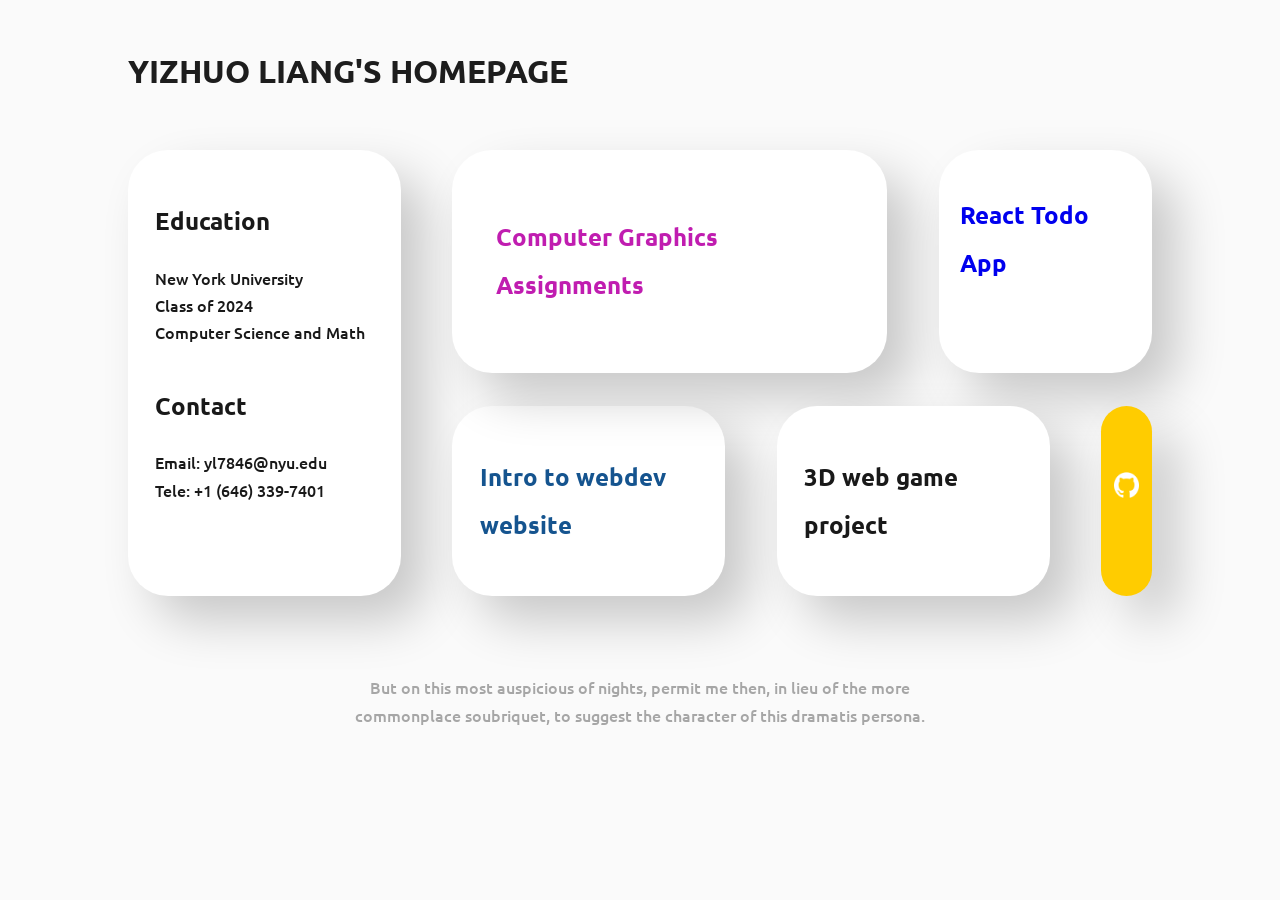
<file: index.html>
<html>

<head>
    <title> Yizhuo Liang's Homepage </title>
    <link rel = "stylesheet" href = "stylesheet.css">
    <link rel="stylesheet" href="gridSettings.css">
    <link rel="icon" href="favicon.ico">
</head>

<body>

    <div id = "navbar" style="background-color: rgb(250, 250, 250); color: rgb(29, 29, 29);" class = "noBorderAtAll">
        <br>
        <h1 class = "h center80" style = "font-size: xx-large;"> YIZHUO LIANG'S HOMEPAGE </h1>
    </div>

    <div class = "wrapper center80">

        <div class = "grid one" style = "color: rgb(0, 0, 0, 0.9); height: auto">
            <h2 class = 'h'> Education </h2>
            <p class = "p">
                New York University
                <br>
                Class of 2024
                <br>
                Computer Science and Math
            </p>
            <h2 class = 'h'> Contact </h2>
            <p class = "p">
                Email:  yl7846@nyu.edu
                <br>
                Tele:  +1 (646) 339-7401
            </p>
        </div>

        <a href = "https://yizhuoliang.github.io/web-dev/" class = "grid two" style = "color: rgb(21, 84, 143)">
            <h2 class = 'h'> Intro to webdev website </h2>
        </a>

        <a href = "https://yizhuoliang.github.io/graphics_fa22/" class = "grid six" style = "color: rgb(192, 29, 176)">
            <h2 class = 'h'> Computer Graphics Assignments </h2>
        </a>

        <a href="https://yizhuoliang.github.io/react-todo-app/" class = "grid five">
            <h2 class = 'h'> React Todo App </h2>
        </a>

        <a href = "https://s-earthing.glitch.me/" class = "grid three" style = "color: rgb(0, 0, 0, 0.9); height: auto">
            <h2 class = 'h'> 3D web game project </h2>
        </a>

        <a href = "https://github.com/yizhuoliang" class = "four grid" style = "background-color: rgb(255, 204, 0); height: auto; padding: 0%; padding-top: 130%; padding-left: 25%;">
            <img src="gh-logo.png" class="logo">
        </a>


        
    </div>

    <p class = "center80 p" style = " color: rgba(156, 156, 156, 0.9); width: 50%; padding-top: 60px; text-align: center; margin-top: 4%;"> But on this most auspicious of nights, 
        permit me then, in lieu of the more commonplace soubriquet, 
        to suggest the character of this dramatis persona.
    </p>

    
    
</body>

</html>
</file>
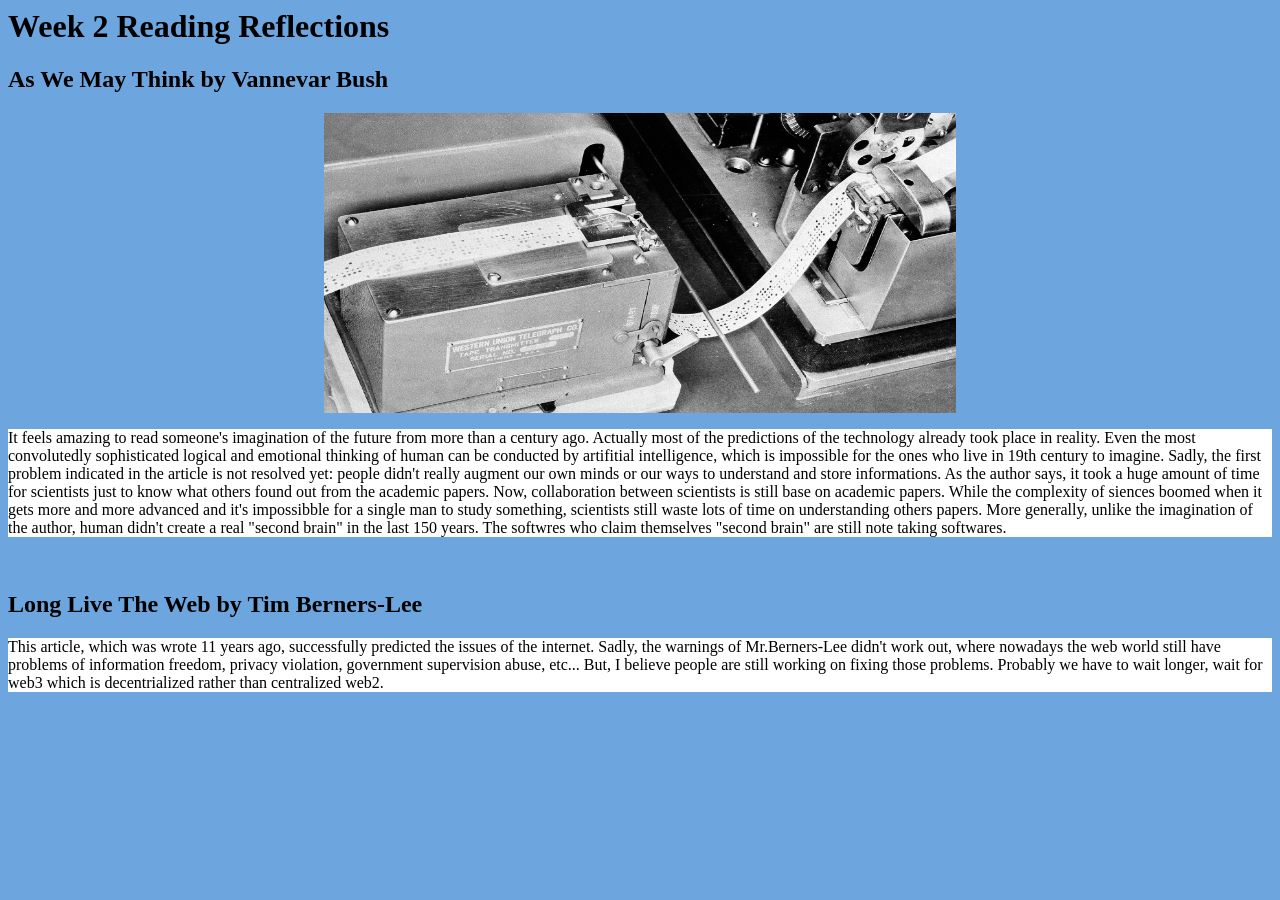
<file: week02/week02.html>
<html>
    <head>
        <title> Week 2 Reading Reflections </title>
        <style>
            .center {
                display: block;
                margin-left: auto;
                margin-right: auto;
                width: 50%;
            }
        </style>
    </head>
    
    <body style = "background-color: rgb(109, 166, 223)">
        <h1> Week 2 Reading Reflections </h1>

        <h2> As We May Think by Vannevar Bush </h2>

        <img src="cover1.jpg" alt="Here is an image" width="500" height="300" class="center">

        <p style = "background-color: rgb(256, 256, 256)">
            It feels amazing to read someone's imagination of the future from more than
            a century ago. Actually most of the predictions of the technology already
            took place in reality. Even the most convolutedly sophisticated logical and
            emotional thinking of human can be conducted by artifitial intelligence, which
            is impossible for the ones who live in 19th century to imagine. Sadly, the 
            first problem indicated in the article is not resolved yet: people didn't 
            really augment our own minds or our ways to understand and store informations.
            As the author says, it took a huge amount of time for scientists just to know
            what others found out from the academic papers. Now, collaboration between
            scientists is still base on academic papers. While the complexity of siences
            boomed when it gets more and more advanced and it's impossibble for a single
            man to study something, scientists still waste lots of time on understanding
            others papers. More generally, unlike the imagination of the author, human
            didn't create a real "second brain" in the last 150 years. The softwres who
            claim themselves "second brain" are still note taking softwares.
        </p> <br>

        <h2> Long Live The Web by Tim Berners-Lee </h2>

        <p style = "background-color: rgb(256, 256, 256)">
            This article, which was wrote 11 years ago, successfully predicted the issues
            of the internet. Sadly, the warnings of Mr.Berners-Lee didn't work out, where
            nowadays the web world still have problems of information freedom, privacy
            violation, government supervision abuse, etc... But, I believe people are still
            working on fixing those problems. Probably we have to wait longer, wait for 
            web3 which is decentrialized rather than centralized web2.
        </p>
    </body>
<html>
</file>
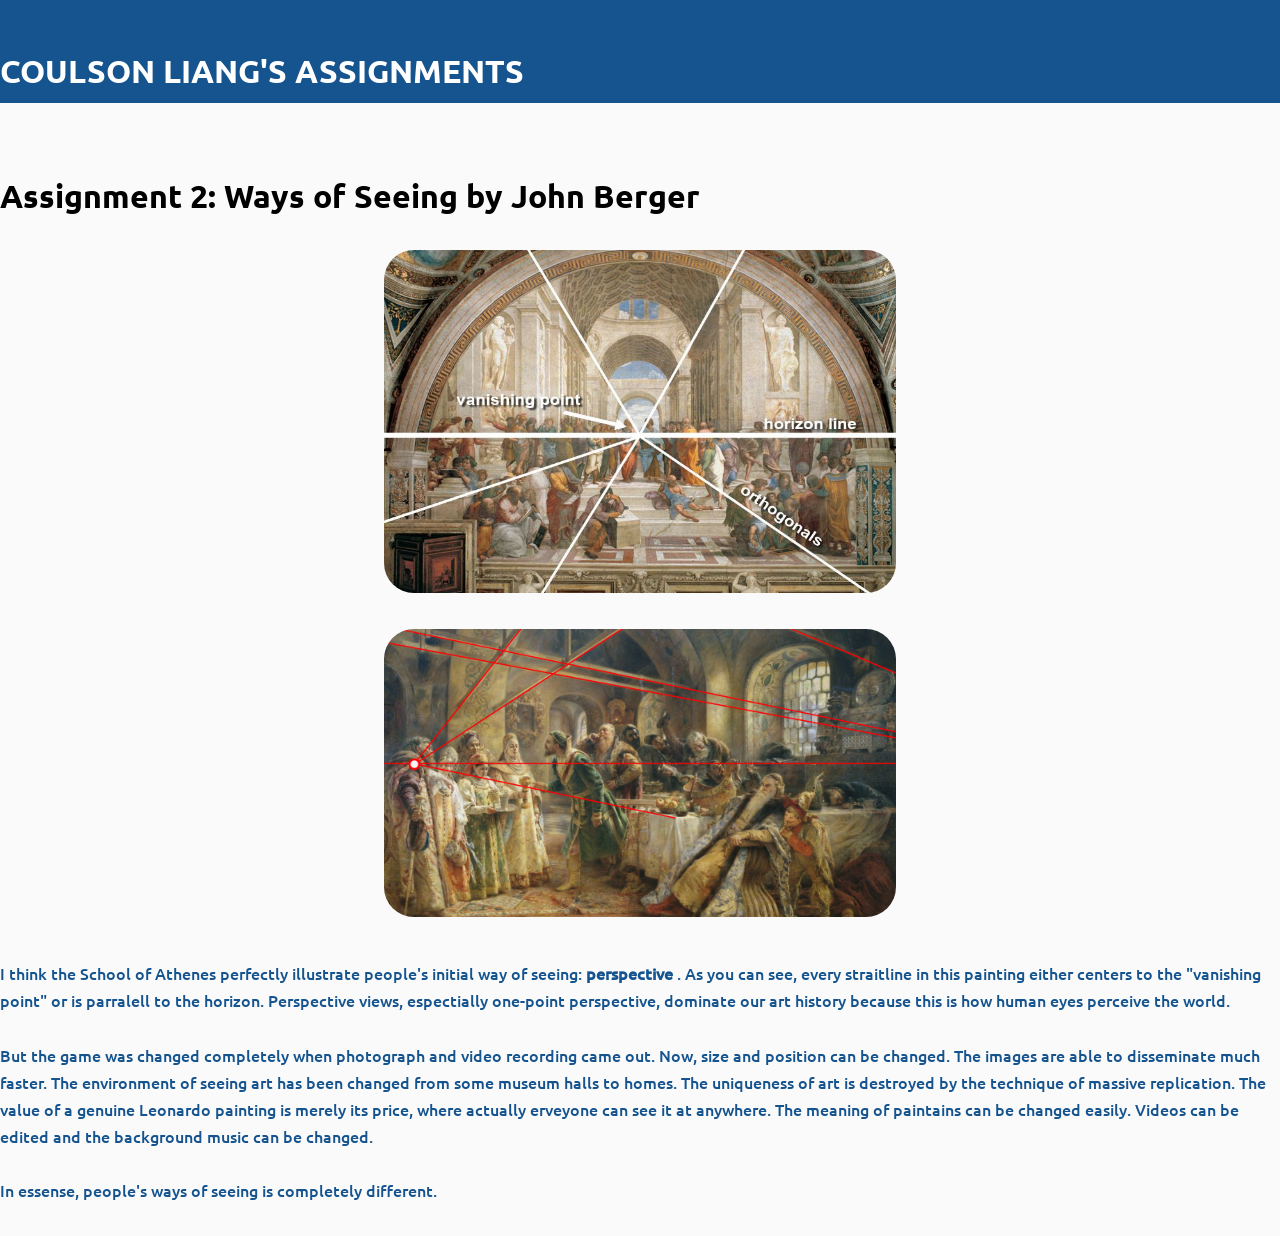
<file: week03/week03.html>
<html>
    <head>
        <title> Coulson Liang's Homepage </title>
        <link rel = "stylesheet" href = "../stylesheet.css">
    
    
    </head>
    
    <body>

        <div style = "background-color: rgb(21, 84, 143); color: white;" class = "colorBar">
            <br>
            <h1 class = "h center" style = "font-size: xx-large;"> COULSON LIANG'S ASSIGNMENTS </h1>
        </div>

        <br>

        <h1 class = "h center"> Assignment 2: Ways of Seeing by John Berger </h2>

        <img src = "SchoolOfAthensPerspective.jpeg" alt = "image of school of Athens" style = "width: 40%; margin-left: 30%; margin-right: 30%;" class = "roundCornerImg">
        <br> <br> <br>
        <img src = "TwoPointPerspective.jpeg" alt = "image of two-point perspective" style = "width: 40%; margin-left: 30%; margin-right: 30%;" class = "roundCornerImg">

        <p class = "p center" style = "color: rgb(21, 84, 143)">
            <br>
            I think the School of Athenes perfectly illustrate people's initial way of seeing: <b> perspective </b>. As you can see, every straitline
            in this painting either centers to the "vanishing point" or is parralell to the horizon. Perspective views, espectially one-point perspective,
            dominate our art history because this is how human eyes perceive the world.
            <br> <br>
            But the game was changed completely when photograph and video recording came out. Now, size and position can be changed. The images are able
            to disseminate much faster. The environment of seeing art has been changed from some museum halls to homes. The uniqueness of art is destroyed
            by the technique of massive replication. The value of a genuine Leonardo painting is merely its price, where actually erveyone can see it at
            anywhere. The meaning of paintains can be changed easily. Videos can be edited and the background music can be changed.
            <br><br>
            In essense, people's ways of seeing is completely different.
        </p>
        
    </body>
</html>
</file>
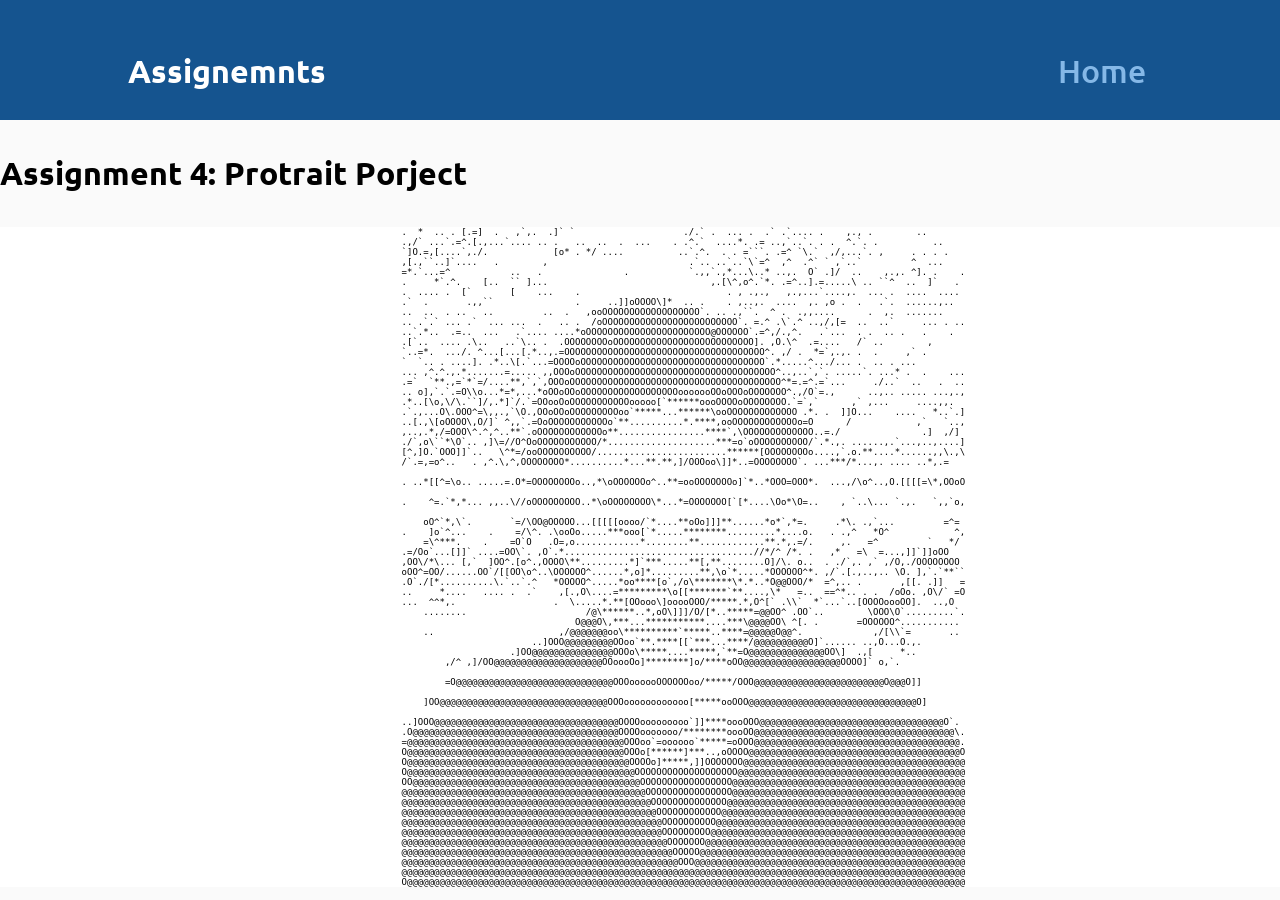
<file: week04/portrait.html>
<html>
    <head>
        <title> Portrait Project </title>
        <link rel = "stylesheet" href = "../stylesheet.css">
        <style>
            pre {
                background-color: white;
                text-align: center;
                font-size: xx-small;
                transition: background-color 1s;
            }

            pre:hover {
                background-color: rgb(216, 216, 216);
                font-size: medium;

            }
        </style>
    </head>
    
    <body class = "noBorderAtAll">

        <div id = "navbar" style="background-color: rgb(21, 84, 143); color: white;" class = "noBorderAtAll">
            <br>
            <ul style = "margin: 0; border: 0; padding-left: 10%; width: 80%">
                <li style = "width: 50%">
                    <h1 class = "h" style = "font-size: xx-large;"> Assignemnts </h1>
                </li>

                <li style = "padding-left: 30%; width: 19%; text-align: right;">
                    <a href = "../index.html" style = "font-size: xx-large; color: rgb(133, 184, 231); font-family: Ubuntu Medium; text-decoration: none"> Home </a>
                </li>
            </ul>
        </div>

        <div class = "content">

            <h1 class = "h center"> Assignment 4: Protrait Porject </h2>

            <pre class = "center noBorderAtAll" >
                .  *  .. . [.=]  .   ,`,.  .]` `                    ./.` .  ... .  .` .`.... .    ,., .        ..       </pre>
            <pre class = "center noBorderAtAll" >
                .,/` ...`.=^.[.,...`.... .. .   ..  ..  .  ...    . .^.`  ....*. .= ..,`..`. . .  ^.`. .          ..    </pre>
            <pre class = "center noBorderAtAll" >
                `]O.=,[....`,./.            [o* . */ ....          ..`.^.  . . =```. .=^ `\.`  ,/,...`. ,     . . . .   </pre>
            <pre class = "center noBorderAtAll" >
                ,[.,``..]`....   .        ,                          .`.. ..`..`\`=^  ,^  .^` ` ,`..`         ^  ...    </pre>
            <pre class = "center noBorderAtAll" >
                =*.`...=^           ..   .               .           `.,,`.,*...\..* ..,.  O` .]/  ..    ,.,. ^]. .    .</pre>
            <pre class = "center noBorderAtAll" >
                .     *`.^.    [..  `` ]...                              ,.[\^,o^.`*. .=^..].=.....\ .. ``^  ..  ]`   . </pre>
            <pre class = "center noBorderAtAll" >
                .  .... .  [`       [    ...    .                           . , .,.,   ,.,...`....,.  ... .  ....  .... </pre>
            <pre class = "center noBorderAtAll" >
                .`  .       .,,``               .     ..]]oOOOO\]*  .. .    . ,..,.  ....  ,. ,o .  .   .`.  ......,..  </pre>
            <pre class = "center noBorderAtAll" >
                ..  ..  . ..   ..         ..  .   ,ooOOOOOOOOOOOOOOOOOO`. .. .,``.  ^ .  .,,....      .  ,.  .......    </pre>
            <pre class = "center noBorderAtAll" >
                .. .`.` ... .`  ... ...  .   .. .  /oOOOOOOOOOOOOOOOOOOOOOOOOO`. =.^ .\`.^ ..,/,[=  ..  ..`     ... . ..</pre>
            <pre class = "center noBorderAtAll" >
                ..`.*..  .=..  ...   .`.... ....*oOOOOOOOOOOOOOOOOOOOOOOO@OOOOOO`.=^,/.,^.   .`...  . .  .. .   .    .  </pre>
            <pre class = "center noBorderAtAll" >
                .[`..  .... .\..   ..`\.. .  .OOOOOOOOoOOOOOOOOOOOOOOOOOOOOOOOOOO]. ,O.\^  .=....   /` ..        ,      </pre>
            <pre class = "center noBorderAtAll" >
                `..=*.  .../. ^...[...[.*..,.=OOOOOOOOOOOOOOOOOOOOOOOOOOOOOOOOOOOOO^. ,/ .  *=`,.,. .  .     ,` .       </pre>
            <pre class = "center noBorderAtAll" >
                `  `.. . ....]. .*..\[.`...=OOOOoOOOOOOOOOOOOOOOOOOOOOOOOOOOOOOOOOO`.*.....^.../... .  .. . ...         </pre>
            <pre class = "center noBorderAtAll" >
                ... ,^.^.,.*.......=..... ,,OOOoOOOOOOOOOOOOOOOOOOOOOOOOOOOOOOOOOOOOO^..,..`,`. .....`. ...* .  .    ...</pre>
            <pre class = "center noBorderAtAll" >
                .=`  `**.,=`*`=/....**,`,`,OOOoOOOOOOOOOOOOOOOOOOOOOOOOOOOOOOOOOOOOOOO^*=.=^.=`...     ./..`  ..   .  ..</pre>
            <pre class = "center noBorderAtAll" >
                .. o],`.`.=O\\o...*=*,...*oOOoOOoOOOOOOOOOOOOOOOOOOooooooOOoOOOoOOOOOOO^.,/O`=.,      ..,.. ..... ...,.,</pre>
            <pre class = "center noBorderAtAll" >
                .*..[\o,\/\.``]/,.*]`/.`=OOooOoOOOOOOOOOOOooooo[`******oooOOOOoOOOOOOOO.`=`,`      ,` ,...     ....,,.  </pre>
            <pre class = "center noBorderAtAll" >
                .`.,...O\.OOO^=\,,.,`\O.,OOoOOoOOOOOOOOOoo`*****...******\ooOOOOOOOOOOOOO .*. .  ]]O...    ....   *..`.]</pre>
            <pre class = "center noBorderAtAll">
                ..[.,\[oOOOO\,O/]` ^,,`.=OoOOOOOOOOOOOo`**..........*.****,ooOOOOOOOOOOOOo=O      /            ,`   `..,</pre>
            <pre class = "center noBorderAtAll">
                ,..,.*,/=OOO\^.^,^..**`.oOOOOOOOOOOOOo**................****`,\OOOOOOOOOOOOO..=./               .]  ,/] </pre>
            <pre class = "center noBorderAtAll">
                ./`,o\``*\O`.. ,]\=//O^OoOOOOOOOOOOO/*....................***=o`oOOOOOOOOOO/`.*.,. ......,.`...,..,....]</pre>
            <pre class = "center noBorderAtAll">
                [^,]O.`OOO]]`..   \^*=/ooOOOOOOOOOO/........................******[OOOOOOOOo....,`.o.**....*......,,\.,\</pre>
            <pre class = "center noBorderAtAll">
                /`.=,=o^..   . ,^.\,^,OOOOOOOO*..........*...**.**,]/OOOoo\]]*..=OOOOOOOO`. ...***/*...,. .... ..*,.=   </pre>
            <pre class = "center noBorderAtAll"> 
                . ..*[[^=\o.. .....=.O*=OOOOOOOOo..,*\oOOOOOOo^..**=ooOOOOOOOo]`*..*OOO=OOO*.  ...,/\o^..,O.[[[[=\*,OOoO</pre>
            <pre class = "center noBorderAtAll"> 
                .    ^=.`*,*... ,,..\//oOOOOOOOOO..*\oOOOOOOOO\*...*=OOOOOOO[`[*....\Oo*\O=..    , `..\... `.,.   `,,`o,</pre>
            <pre class = "center noBorderAtAll"> 
                    oO^`*,\`.       `=/\OO@OOOOO...[[[[[oooo/`*....**oOo]]]**......*o*`,*=.     .*\. .,`...         =^= </pre>
            <pre class = "center noBorderAtAll">
                .    ]o`^...    .    =/\^. .\ooOo.....***ooo[`*.....********.........*....o.   . .,^   *O^            ^,</pre>
            <pre class = "center noBorderAtAll">
                    =\^***.    .    =O`O   .O=,o............*........**............**.*,.=/.     ,.   =^         `   */ </pre>
            <pre class = "center noBorderAtAll">
                .=/Oo`...[]]` ....=OO\`. ,O`.*...................................//*/^ /*. .   ,*   =\  =...,]]`]]oOO   </pre>
            <pre class = "center noBorderAtAll">
                ,OO\/*\... [,`  ]OO^.[o^.,OOOO\**.........*]`***.....**[,**........O]/\. o..  . ./`,. ,` ,/O,./OOOOOOOO </pre>
            <pre class = "center noBorderAtAll">
                oOO^=OO/......OO`/[[OO\o^..\OOOOOO^......*,o]*.........**,\o`*.....*OOOOOO^*. ,/`.[.,..,.. \O. ],`.`**``</pre>
            <pre class = "center noBorderAtAll">
                .O`./[*..........\.`..`.^   *OOOOO^.....*oo****[o`,/o\*******\*.*..*O@@OOO/*  =^,.. .       ,[[. .]]   =</pre>
            <pre class = "center noBorderAtAll">
                ..     *....   .... .  .`    ,[.,O\....=*********\o[[*******`**....,\*   =..  ==^*.. . .  /oOo. ,O\/` =O</pre>
            <pre class = "center noBorderAtAll">
                ...  ^^*,.                  .  \.....*.**[OOooo\]ooooOOO/*****.*,O^[` .\\`  *`...`..[OOOOoooOO].  ..,O  </pre>
            <pre class = "center noBorderAtAll">
                    ........                      /@\******..*,oO\]]]/O/[*..*****=@@OO^ .OO`..        \OOO\O`.........`.</pre>
            <pre class = "center noBorderAtAll">
                                                O@@@O\,***...***********....***\@@@@OO\ ^[. .       =OOOOOO^........... </pre>
            <pre class = "center noBorderAtAll">
                    ..                       ,/@@@@@@@oo\**********`*****..****=@@@@@O@@^.             ,/[\\`=       .. </pre>
            <pre class = "center noBorderAtAll">
                                        ..]OOO@@@@@@@@@OOoo`**.****[[`***...****/@@@@@@@@@@O]`...... ..,O...O.,.        </pre>
            <pre class = "center noBorderAtAll">
                                    .]OO@@@@@@@@@@@@@@@OOOo\*****....*****,`**=O@@@@@@@@@@@@@@OO\]  .,[     *..         </pre>
            <pre class = "center noBorderAtAll">
                        ,/^ ,]/OO@@@@@@@@@@@@@@@@@@@@OOoooOo]********]o/****oOO@@@@@@@@@@@@@@@@@@OOOO]` o,`.            </pre>
            <pre class = "center noBorderAtAll"> 
                        =O@@@@@@@@@@@@@@@@@@@@@@@@@@@@@OOOoooooOOOOOOoo/*****/OOO@@@@@@@@@@@@@@@@@@@@@@@@O@@@O]]        </pre>
            <pre class = "center noBorderAtAll"> 
                    ]OO@@@@@@@@@@@@@@@@@@@@@@@@@@@@@@@OOOoooooooooooo[*****ooOOO@@@@@@@@@@@@@@@@@@@@@@@@@@@@@@@O]       </pre>
            <pre class = "center noBorderAtAll">  
                ..]OOO@@@@@@@@@@@@@@@@@@@@@@@@@@@@@@@@@@OOOOooooooooo`]]****oooOOO@@@@@@@@@@@@@@@@@@@@@@@@@@@@@@@@@@O`. </pre>
            <pre class = "center noBorderAtAll">
                .O@@@@@@@@@@@@@@@@@@@@@@@@@@@@@@@@@@@@@@OOOOooooooo/********oooOO@@@@@@@@@@@@@@@@@@@@@@@@@@@@@@@@@@@@@\.</pre>
            <pre class = "center noBorderAtAll">
                =@@@@@@@@@@@@@@@@@@@@@@@@@@@@@@@@@@@@@@@@OOOoo`=oooooo`*****=oOOO@@@@@@@@@@@@@@@@@@@@@@@@@@@@@@@@@@@@@@.</pre>
            <pre class = "center noBorderAtAll">
                O@@@@@@@@@@@@@@@@@@@@@@@@@@@@@@@@@@@@@@@@OOOo[******]***..,oOOOO@@@@@@@@@@@@@@@@@@@@@@@@@@@@@@@@@@@@@@@O</pre>
            <pre class = "center noBorderAtAll">
                O@@@@@@@@@@@@@@@@@@@@@@@@@@@@@@@@@@@@@@@@@OOOOo]*****,]]OOOOOOO@@@@@@@@@@@@@@@@@@@@@@@@@@@@@@@@@@@@@@@@@</pre>
            <pre class = "center noBorderAtAll">
                O@@@@@@@@@@@@@@@@@@@@@@@@@@@@@@@@@@@@@@@@@@OOOOOOOOOOOOOOOOOOO@@@@@@@@@@@@@@@@@@@@@@@@@@@@@@@@@@@@@@@@@@</pre>
            <pre class = "center noBorderAtAll">
                OO@@@@@@@@@@@@@@@@@@@@@@@@@@@@@@@@@@@@@@@@@@OOOOOOOOOOOOOOOOO@@@@@@@@@@@@@@@@@@@@@@@@@@@@@@@@@@@@@@@@@@@</pre>
            <pre class = "center noBorderAtAll">
                @@@@@@@@@@@@@@@@@@@@@@@@@@@@@@@@@@@@@@@@@@@@@OOOOOOOOOOOOOOOO@@@@@@@@@@@@@@@@@@@@@@@@@@@@@@@@@@@@@@@@@@@</pre>
            <pre class = "center noBorderAtAll">
                @@@@@@@@@@@@@@@@@@@@@@@@@@@@@@@@@@@@@@@@@@@@@@OOOOOOOOOOOOOO@@@@@@@@@@@@@@@@@@@@@@@@@@@@@@@@@@@@@@@@@@@@</pre>
            <pre class = "center noBorderAtAll">
                @@@@@@@@@@@@@@@@@@@@@@@@@@@@@@@@@@@@@@@@@@@@@@@OOOOOOOOOOOO@@@@@@@@@@@@@@@@@@@@@@@@@@@@@@@@@@@@@@@@@@@@@</pre>
            <pre class = "center noBorderAtAll">
                @@@@@@@@@@@@@@@@@@@@@@@@@@@@@@@@@@@@@@@@@@@@@@@@OOOOOOOOOO@@@@@@@@@@@@@@@@@@@@@@@@@@@@@@@@@@@@@@@@@@@@@@</pre>
            <pre class = "center noBorderAtAll">
                @@@@@@@@@@@@@@@@@@@@@@@@@@@@@@@@@@@@@@@@@@@@@@@@OOOOOOOOO@@@@@@@@@@@@@@@@@@@@@@@@@@@@@@@@@@@@@@@@@@@@@@@</pre>
            <pre class = "center noBorderAtAll">
                @@@@@@@@@@@@@@@@@@@@@@@@@@@@@@@@@@@@@@@@@@@@@@@@@OOOOOOO@@@@@@@@@@@@@@@@@@@@@@@@@@@@@@@@@@@@@@@@@@@@@@@@</pre>
            <pre class = "center noBorderAtAll">
                @@@@@@@@@@@@@@@@@@@@@@@@@@@@@@@@@@@@@@@@@@@@@@@@@@OOOOO@@@@@@@@@@@@@@@@@@@@@@@@@@@@@@@@@@@@@@@@@@@@@@@@@</pre>
            <pre class = "center noBorderAtAll">
                @@@@@@@@@@@@@@@@@@@@@@@@@@@@@@@@@@@@@@@@@@@@@@@@@@@OOO@@@@@@@@@@@@@@@@@@@@@@@@@@@@@@@@@@@@@@@@@@@@@@@@@@</pre>
            <pre class = "center noBorderAtAll">
                @@@@@@@@@@@@@@@@@@@@@@@@@@@@@@@@@@@@@@@@@@@@@@@@@@@@@@@@@@@@@@@@@@@@@@@@@@@@@@@@@@@@@@@@@@@@@@@@@@@@@@@@</pre>
            <pre class = "center noBorderAtAll">
                O@@@@@@@@@@@@@@@@@@@@@@@@@@@@@@@@@@@@@@@@@@@@@@@@@@@@@@@@@@@@@@@@@@@@@@@@@@@@@@@@@@@@@@@@@@@@@@@@@@@@@@@</pre>

        </div>

        <script src = "../script.js"></script>
        
    </body>
</html>
</file>
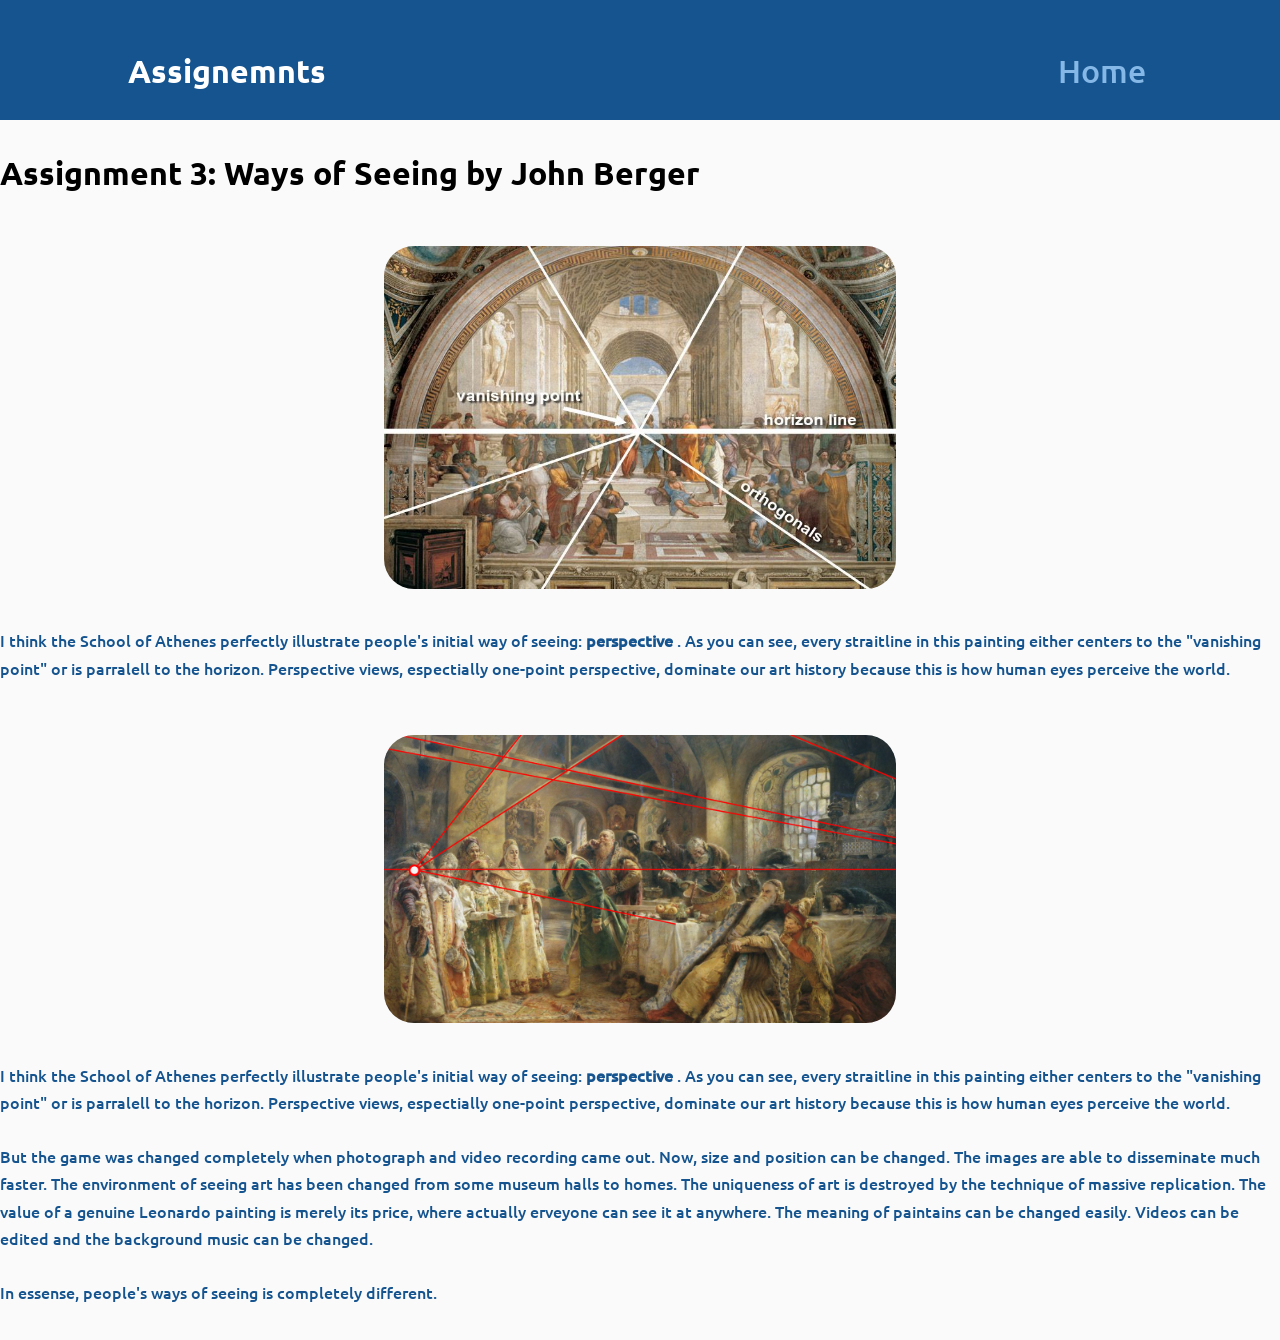
<file: week04/week04.html>
<html>
    <head>
        <title> Assignment 3 </title>
        <link rel = "stylesheet" href = "../stylesheet.css">
    </head>
    
    <body class = "noBorderAtAll">

        <div id = "navbar" style="background-color: rgb(21, 84, 143); color: white;" class = "noBorderAtAll">
            <br>
            <ul style = "margin: 0; border: 0; padding-left: 10%; width: 80%">
                <li style = "width: 50%">
                    <h1 class = "h" style = "font-size: xx-large;"> Assignemnts </h1>
                </li>

                <li style = "padding-left: 30%; width: 19%; text-align: right;">
                    <a href = "../index.html" style = "font-size: xx-large; color: rgb(133, 184, 231); font-family: Ubuntu Medium; text-decoration: none"> Home </a>
                </li>
            </ul>

        </div>

        <div class = "content">

            <h1 class = "h center"> Assignment 3: Ways of Seeing by John Berger </h1>

            <img src = "SchoolOfAthensPerspective.jpeg" alt = "image of school of Athens" style = "width: 40%; margin-left: 30%; margin-right: 30%;" class = "roundCornerImg topBottomMargin">

            <p class = "p center topBottomMargin" style = "color: rgb(21, 84, 143)">
                I think the School of Athenes perfectly illustrate people's initial way of seeing: <b> perspective </b>. As you can see, every straitline
                in this painting either centers to the "vanishing point" or is parralell to the horizon. Perspective views, espectially one-point perspective,
                dominate our art history because this is how human eyes perceive the world.
            
            </p>
            <img src = "TwoPointPerspective.jpeg" alt = "image of two-point perspective" style = "width: 40%; margin-left: 30%; margin-right: 30%;" class = "roundCornerImg topBottomMargin">

            <p class = "p center topBottomMargin" style = "color: rgb(21, 84, 143)">
                I think the School of Athenes perfectly illustrate people's initial way of seeing: <b> perspective </b>. As you can see, every straitline
                in this painting either centers to the "vanishing point" or is parralell to the horizon. Perspective views, espectially one-point perspective,
                dominate our art history because this is how human eyes perceive the world.
                <br> <br>
                But the game was changed completely when photograph and video recording came out. Now, size and position can be changed. The images are able
                to disseminate much faster. The environment of seeing art has been changed from some museum halls to homes. The uniqueness of art is destroyed
                by the technique of massive replication. The value of a genuine Leonardo painting is merely its price, where actually erveyone can see it at
                anywhere. The meaning of paintains can be changed easily. Videos can be edited and the background music can be changed.
                <br><br>
                In essense, people's ways of seeing is completely different.
            </p>

        </div>

        <script src = "../script.js"></script>
        
    </body>
</html>
</file>
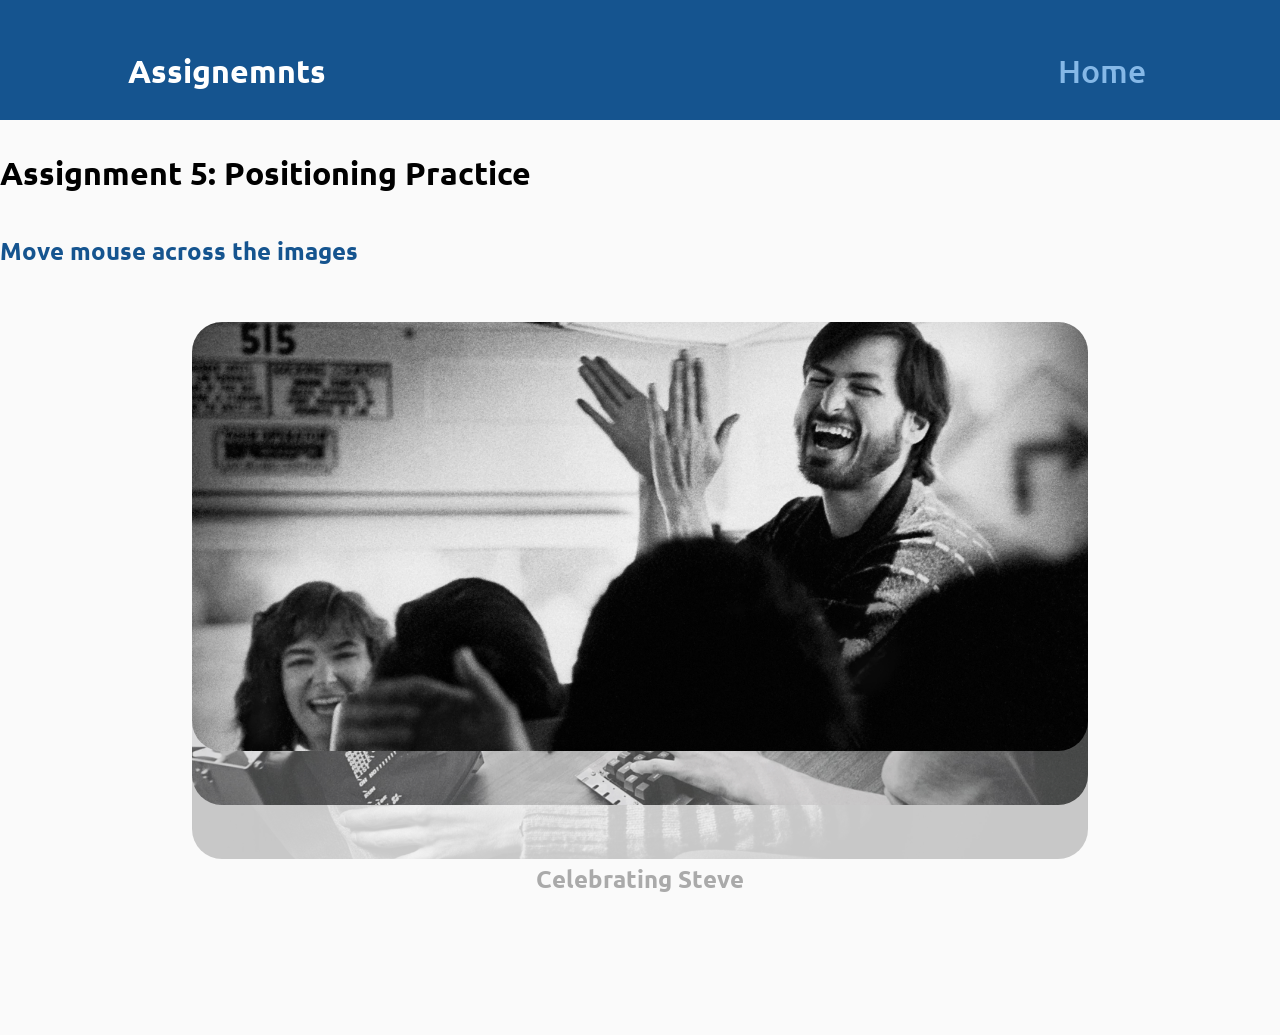
<file: week05/week05.html>
<html>
    <head>
        <title> Assignment 3 </title>
        <link rel = "stylesheet" href = "../stylesheet.css">
        <style>
            .imgGallery {
                position: relative;
                top: 30%;
                width: 70%;
                height: 60%;
                left: 15%;
                right: 15%;
            }

            
            .galleryItem1 {
                width: 100%;
                position: absolute; top: 5%; left: 0%; z-index: 3;
            }

            .galleryItem2 {
                width: 100%; position: absolute; top: 15%; left: 0%; z-index: 2; opacity: 0.7;
            }

            .galleryItem2:hover {
                z-index: 10; opacity: 1;
            }

            .galleryItem3 {
                width: 100%;
                position: absolute; top: 25%; left: 0%; z-index: 1; opacity: 0.2;
            }

            .galleryItem3:hover {
                z-index: 10; opacity: 1;
            }
           
        </style>
    </head>
    
    <body class = "noBorderAtAll" onmousemove = "move()">

        <div id = "navbar" style="background-color: rgb(21, 84, 143); color: white;" class = "noBorderAtAll">
            <br>
            <ul>
                <li style = "width: 50%">
                    <h1 class = "h" style = "font-size: xx-large;"> Assignemnts </h1>
                </li>

                <li style = "padding-left: 30%; width: 19%; text-align: right;">
                    <a href = "../index.html" style = "font-size: xx-large; color: rgb(133, 184, 231); font-family: Ubuntu Medium; text-decoration: none"> Home </a>
                </li>
            </ul>

        </div>

        <div class = "content">

            <h1 class = "h center"> Assignment 5: Positioning Practice </h1>

            <h2 class = "h center" style = "color: rgb(21, 84, 143)"> Move mouse across the images </h2>
            
            <div class = "imgGallery">
                <img src = "steve1.jpeg" alt = "steve photo 1" class = "galleryItem1 roundCornerImg" stlye = "position: absolute; top: 10%; left: 10%; z-index: 3" id = "item1">
                <img src = "steve2.jpeg" alt = "steve photo 2" class = "galleryItem2 roundCornerImg" stlye = "position: absolute; top: 20%; left: 20%; z-index: 2" id = "item2">
                <img src = "steve3.jpeg" alt = "steve photo 3" class = "galleryItem3 roundCornerImg" stlye = "position: absolute; top: 30%; left: 30%; z-index: 1" id = "item3">
            </div>

            <h2 class = 'h center' style = "text-align: center; color: rgb(170, 170, 170);"> Celebrating Steve </h2>

            <p class = "p" style = "position: relative; top: 0px; left: 10%; right: 10%; width: 80%; opacity: 0">
                You can quote them, disagree with them, glorify or vilify them, but the only thing you can’t do is ignore them because they change things… they push the human race forward, and while some may see them as the crazy ones, we see genius, because the ones who are crazy enough to think that they can change the world, are the ones who do. 
            </p>

        </div>

        <script src = "../script.js"></script>
        <script type = "text/javascript">
            function move() {
                var style1Var = document.getElementById('item1')
            var style2Var = document.getElementById('item2');
            var style3Var = document.getElementById('item3');
            console.info("waht");
            
            if(style2Var.matches('.galleryItem2:hover') || style3Var.matches('.galleryItem3:hover')) {
                style1Var.style.opacity = 0.3;
            } else {style1Var.style.opacity = 1;}
            }
        </script>
        
    </body>
</html>
</file>
<file: stylesheet.css>
.center80 {
  margin-left: auto;
  margin-right: auto;
  width: 80%;
}

@font-face {
  font-family: "Gotham Bold";
  src: url(fonts/GothamBold.ttf) format("truetype");
}

@font-face {
  font-family: "Gotham Medium";
  src: url(fonts/GothamMedium.ttf) format("truetype");
}

@font-face {
  font-family: "Ubuntu Bold";
  src: url(fonts/Ubuntu-Bold.ttf) format("truetype");
}

@font-face {
  font-family: "Ubuntu Medium";
  src: url(fonts/Ubuntu-Medium.ttf) format("truetype");
}

body {
  border: 0;
  margin: 0;
  padding: 0;
  background-color: rgb(250, 250, 250);
}

a {
  text-decoration: none;
}

a :hover {
  color: rgb(230, 230, 230);
}

ul {
  list-style: none;
  display: inline-block;
}

.h {
  font-family: "Ubuntu Bold";
  line-height: 2;
}

.p {
  font-family: "Ubuntu Medium";
  line-height: 1.7;
  font-size: medium;
  padding-bottom: 15px;
}

.noBorderAtAll {
  border: 0;
  margin: 0;
  padding: 0;
}

.topBottomMargin {
  margin-top: 1.5%;
  margin-bottom: 1.5%;
}

.roundCornerImg {
  border-radius: 30px;
}

.rcorners {
  border-radius: 15px;
  background: rgb(21, 84, 143);
  padding: 20px;
  width: 200px;
  height: 30px;
}

.grid {
  border-radius: 40px;
  position: relative;
  border: 0;
  margin-left: 0;
  box-shadow: 25px 25px 50px rgb(0, 0, 0, 0.2);
  padding: 10%;
  display: inline-block;
  background-color: white;
  vertical-align: top;
  transition: 0.3s;
}

.grid:hover {
  box-shadow: 25px 25px 50px rgb(0, 0, 0, 0.32);
}

.logo {
  width: 2vw;
  max-height: 50%;
  filter: invert(1);
}

#navbar {
  height: 120px;
  position: sticky;
  z-index: 999;
}

#navbar li {
  display: inline-block;
}

#navbar ul {
  margin: 0;
  border: 0;
  padding-left: 10%;
  width: 80%;
}
</file>
<file: gridSettings.css>
.wrapper {
    display: grid;
    margin-top: 30px;
    grid-template-columns: repeat(6, 1fr);
    gap: 5%;
    row-gap: 8%;
    grid-auto-flow: row;
    }
.one {
    grid-column: 1 / 3;
    grid-row: 1 / 3;
}
.two {
    grid-column: 3 / 5;
    grid-row: 2;
}
.three {
    grid-column: 5 / 7;
    grid-row: 2;
}
.four {
    grid-column: 7 / 9;
    grid-row: 2;
}
.five {
    grid-column: 6 / 9;
    grid-row: 1;
}
.six {
    grid-column: 3 / 6;
    grid-row: 1;
}
</file>
